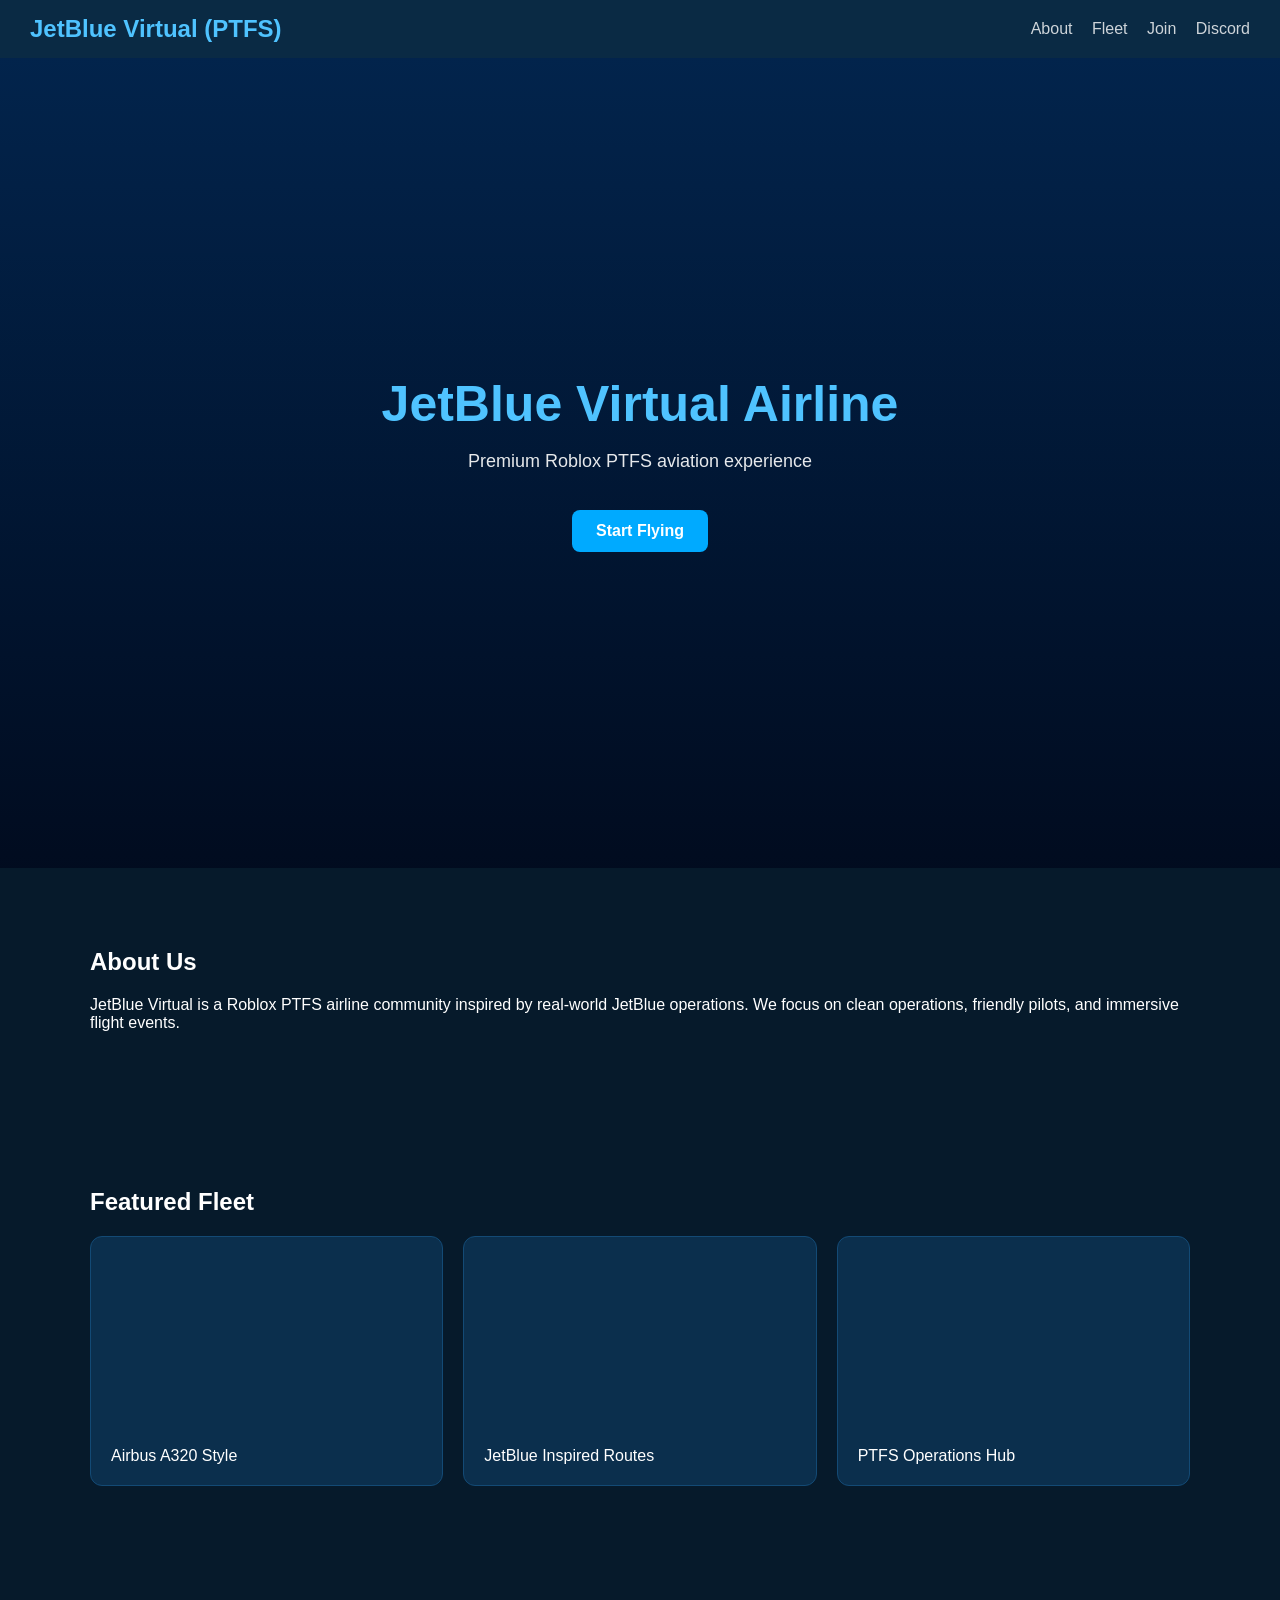
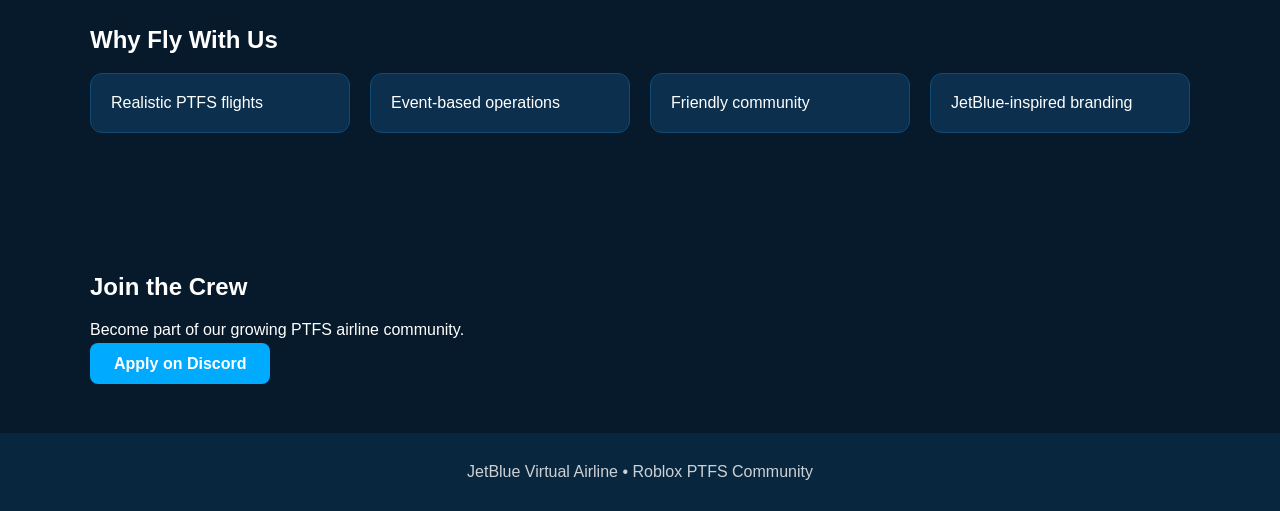
<file: public/index.html>
<!DOCTYPE html>
<html lang="en">
<head>
  <meta charset="UTF-8" />
  <meta name="viewport" content="width=device-width, initial-scale=1.0"/>
  <title>JetBlue Virtual Airline | PTFS</title>

  <style>
    body {
      margin: 0;
      font-family: Arial, sans-serif;
      color: white;
      background: #061a2b;
    }

    /* HERO WITH BACKGROUND IMAGE */
    .hero {
      height: 90vh;
      display: flex;
      flex-direction: column;
      justify-content: center;
      align-items: center;
      text-align: center;

      background: linear-gradient(rgba(0,40,90,0.7), rgba(0,10,30,0.9)),
        url("https://images.unsplash.com/photo-1506947411487-a56738267384?auto=format&fit=crop&w=1600&q=80");
      background-size: cover;
      background-position: center;
    }

    .hero h1 {
      font-size: 50px;
      margin: 0;
      color: #4fc3ff;
    }

    .hero p {
      font-size: 18px;
      opacity: 0.9;
    }

    .btn {
      margin-top: 20px;
      padding: 12px 24px;
      background: #00aaff;
      color: white;
      text-decoration: none;
      border-radius: 8px;
      font-weight: bold;
    }

    header {
      padding: 15px 30px;
      background: #0a2a44;
      display: flex;
      justify-content: space-between;
      align-items: center;
    }

    header h2 {
      margin: 0;
      color: #4fc3ff;
    }

    nav a {
      color: white;
      margin-left: 15px;
      text-decoration: none;
      opacity: 0.8;
    }

    nav a:hover {
      opacity: 1;
    }

    .section {
      padding: 60px 20px;
      max-width: 1100px;
      margin: auto;
    }

    .grid {
      display: grid;
      grid-template-columns: repeat(auto-fit, minmax(240px, 1fr));
      gap: 20px;
    }

    .card {
      background: #0b2f4d;
      padding: 20px;
      border-radius: 12px;
      border: 1px solid #134a75;
    }

    .fleet-img {
      height: 180px;
      border-radius: 12px;
      background-size: cover;
      background-position: center;
      margin-bottom: 10px;
    }

    footer {
      text-align: center;
      padding: 30px;
      background: #0a2a44;
      opacity: 0.8;
    }
  </style>
</head>

<body>

<header>
  <h2>JetBlue Virtual (PTFS)</h2>
  <nav>
    <a href="#about">About</a>
    <a href="#fleet">Fleet</a>
    <a href="#join">Join</a>
    <a href="#">Discord</a>
  </nav>
</header>

<section class="hero">
  <h1>JetBlue Virtual Airline</h1>
  <p>Premium Roblox PTFS aviation experience</p>
  <a class="btn" href="#join">Start Flying</a>
</section>

<section class="section" id="about">
  <h2>About Us</h2>
  <p>
    JetBlue Virtual is a Roblox PTFS airline community inspired by real-world JetBlue operations.
    We focus on clean operations, friendly pilots, and immersive flight events.
  </p>
</section>

<section class="section" id="fleet">
  <h2>Featured Fleet</h2>

  <div class="grid">

    <div class="card">
      <div class="fleet-img" style="background-image:url('https://images.unsplash.com/photo-1540962351504-03099e0a754b?auto=format&fit=crop&w=800&q=80');"></div>
      Airbus A320 Style
    </div>

    <div class="card">
      <div class="fleet-img" style="background-image:url('https://images.unsplash.com/photo-1529070538774-1843cb3265df?auto=format&fit=crop&w=800&q=80');"></div>
      JetBlue Inspired Routes
    </div>

    <div class="card">
      <div class="fleet-img" style="background-image:url('https://images.unsplash.com/photo-1502920917128-1aa500764cbd?auto=format&fit=crop&w=800&q=80');"></div>
      PTFS Operations Hub
    </div>

  </div>
</section>

<section class="section">
  <h2>Why Fly With Us</h2>

  <div class="grid">
    <div class="card">Realistic PTFS flights</div>
    <div class="card">Event-based operations</div>
    <div class="card">Friendly community</div>
    <div class="card">JetBlue-inspired branding</div>
  </div>
</section>

<section class="section" id="join">
  <h2>Join the Crew</h2>
  <p>Become part of our growing PTFS airline community.</p>
  <a class="btn" href="#">Apply on Discord</a>
</section>

<footer>
  JetBlue Virtual Airline • Roblox PTFS Community
</footer>

</body>
</html>
</file>
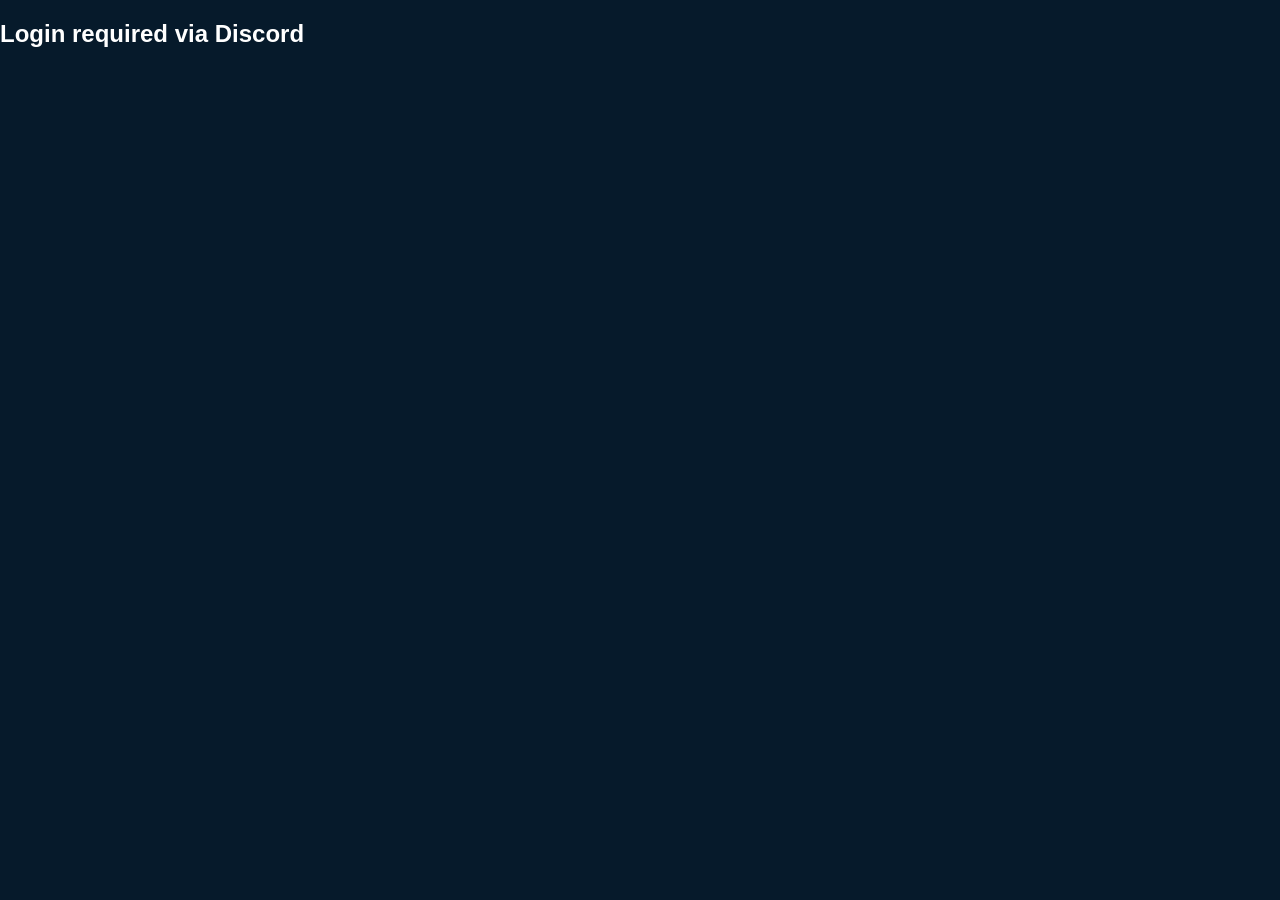
<file: public/apply.html>
<!DOCTYPE html>
<html>
<head>
<title>Apply</title>
<link rel="stylesheet" href="style.css">
</head>

<body>

<h1>Application Form</h1>

<div id="user"></div>

<input id="roblox" placeholder="Roblox Username">
<input id="timezone" placeholder="Timezone">
<textarea id="reason" placeholder="Why join JetBlue VA?"></textarea>

<button onclick="submit()">Submit Application</button>

<script>
const params = new URLSearchParams(window.location.search);
const username = params.get("username");

if(!username){
document.body.innerHTML = "<h2>Login required via Discord</h2>";
}

document.getElementById("user").innerText =
"Logged in as: " + username;

function submit(){
fetch("/api/applications", {
method:"POST",
headers:{ "Content-Type":"application/json" },
body: JSON.stringify({
user: username,
roblox: roblox.value,
timezone: timezone.value,
reason: reason.value
})
});

alert("Application submitted!");
}
</script>

</body>
</html>
</file>
<file: public/style.css>
body{
margin:0;
font-family:Arial;
background:#061a2b;
color:white;
overflow-x:hidden;
}

/* HERO */
.hero{
height:100vh;
display:flex;
flex-direction:column;
justify-content:center;
align-items:center;
background:linear-gradient(135deg,#061a2b,#0a2a44);
animation:fade 2s ease;
}

@keyframes fade{
from{opacity:0}
to{opacity:1}
}

/* BUTTONS */
.btn{
padding:12px 20px;
margin:10px;
background:#00aaff;
border-radius:10px;
color:white;
text-decoration:none;
transition:0.3s;
}

.btn:hover{
transform:scale(1.1);
box-shadow:0 0 20px #00aaff;
}

/* GLOW TEXT */
.glow{
color:#4fc3ff;
text-shadow:0 0 10px #00aaff;
animation:pulse 2s infinite;
}

@keyframes pulse{
0%{text-shadow:0 0 5px #00aaff}
50%{text-shadow:0 0 20px #00aaff}
100%{text-shadow:0 0 5px #00aaff}
}

/* CARD */
.card{
background:#0b2f4d;
padding:15px;
margin:10px;
border-radius:10px;
animation:slide 0.5s ease;
}

@keyframes slide{
from{transform:translateY(20px);opacity:0}
to{transform:translateY(0);opacity:1}
}
</file>
